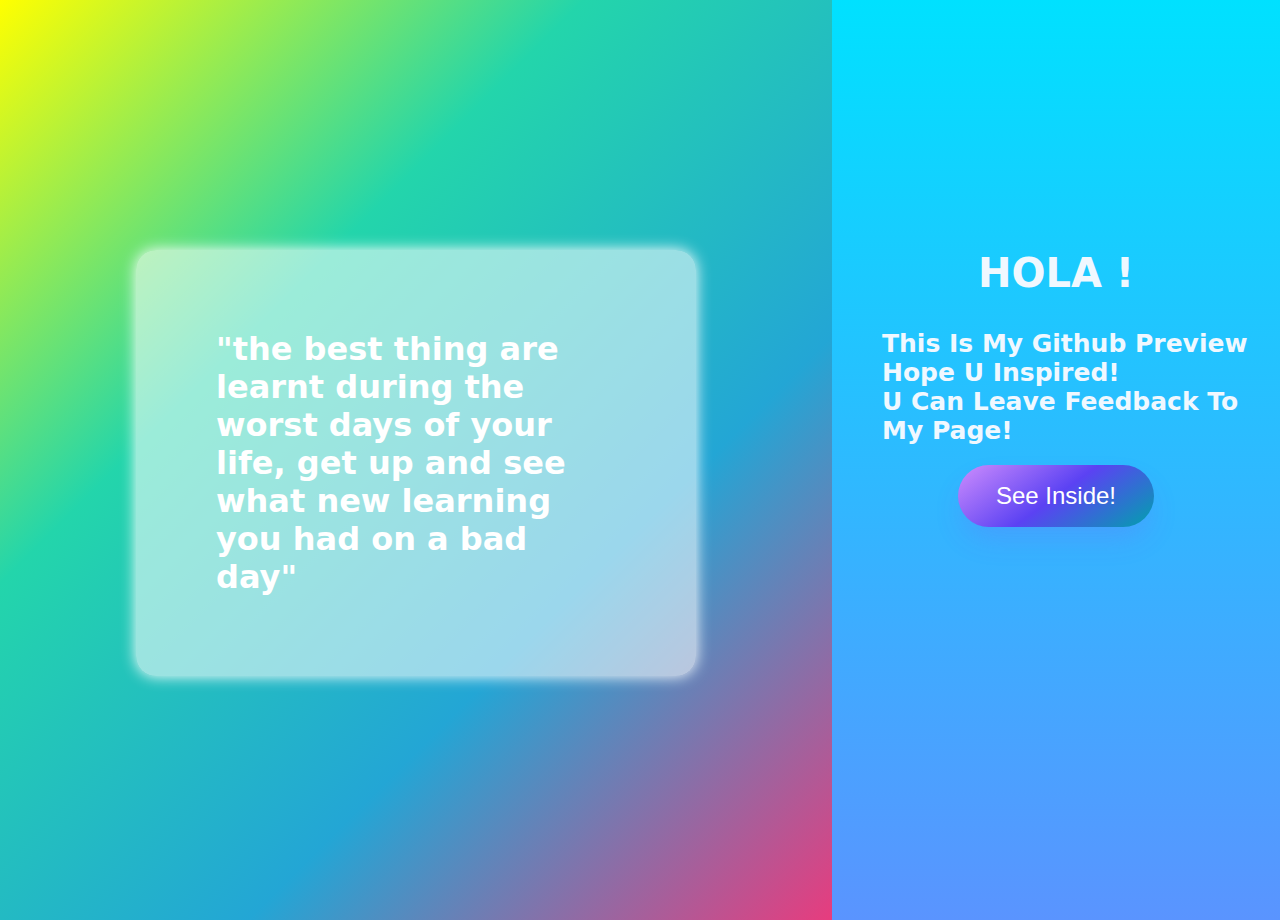
<file: index.html>
<!DOCTYPE html>
<html lang="en">
    <meta charset="UTF-8">
        <body>
        <div class="column">
                <div class="kiri">
                    <h1>"the best thing are learnt during the worst days of your life, 
                     get up and see what new learning you had on a bad day"</h1>
                </div>
                <div class="kanan">
                    <h2> HOLA !</h2>
                    <h3>This Is My Github Preview</h3>
                    <h3>Hope U Inspired!</h3>
                    <h3>U Can Leave Feedback To My Page!</h3>
                    <!--<input type="submit"  value="Klik Disini" >-->
                    <button class="button" role="button" onclick="window.location.href='home.html';">
                        See Inside!
                    </button>
                </div>
           
        </div>

        <style>
        body {
            font-family: system-ui, -apple-system, BlinkMacSystemFont, 
            'Segoe UI', Roboto, Oxygen, Ubuntu, Cantarell, 'Open Sans', 
            'Helvetica Neue', sans-serif;
            height: 100vh;
            align-items: center;
            justify-content: center;
            margin: 0;
            
        }

        .column {
            width: auto;
            margin: 0 auto;
            overflow: hidden;
        }

        .column .kanan{
            width: 35%;
            height: 920px;
            background: linear-gradient(#00e1ff, #5a94ff);
            float: left;
        }

        .column .kiri{
            width: 65%;
            height: 920px;;
            /*background-color: rgb(146, 9, 151);*/
            float: left;
            background: linear-gradient(-45deg, #7CFC00, #00FF00, #EE7752, #E73C7E, #23A6D5, #23D5AB, #FFFF00);
	        background-size: 200% 200%;
	        -webkit-animation: Gradient 15s ease infinite;
	        -moz-animation: Gradient 15s ease infinite;
	        animation: Gradient 15s ease infinite;
        }

            @-webkit-keyframes Gradient {
	            0% {
		                background-position: 0% 50%
	                    }
	            50% {
		                background-position: 100% 50%
	                }
	            100% {
		                background-position: 0% 50%
	             }
            }
 
            @-moz-keyframes Gradient {
	            0% {
		                background-position: 0% 50%
	                }               
	            50% {
		                background-position: 100% 50%
	                }
	            100% {
		                background-position: 0% 50%
	            }
            }
 
            @keyframes Gradient {
	            0% {
		                background-position: 0% 50%
	            }
	            50% {
		                background-position: 100% 50%
	            }
	            100% {
		                background-position: 0% 50%
	            }
            }

        h1 {
            min-height: 10%;
            max-height: 35%;
            background: #ffffff8c;
            margin: auto;
            margin-top: 250px;
            padding: 80px;
            max-width: 400px;
            border-top: 0;
            box-shadow: #ffffff 0px 0px 15px;
            border-radius: 20px;
            height: max-content;
            color: rgb(255, 255, 255);
            /*margin-top: 250px;
            margin-left: 150px;
            margin-right: 200px;
            text-align: center;
            font-size: 50px;
            color: white;*/
        }

        h2 {
            margin-top: 250px;
            text-align: center;
            font-size: 40px;
            color: aliceblue;
        }

        h3 {
            margin: auto;
            margin-left: 50px;
            font-size: 25px;
            color: aliceblue;
        }
        .button {
            margin: auto;
            margin-top: 20px;
            align-items: center;
            background-image: linear-gradient(144deg,#ce8dfd, #5B42F3 50%,#00a2ad);
            border: 0;
            border-radius: 40px;
            box-shadow: rgba(151, 65, 252, 0.2) 0 15px 30px -5px;
            box-sizing: border-box;
            color: #FFFFFF;
            display: flex;
            font-family: Phantomsans, sans-serif;
            font-size: 20px;
            justify-content: center;
            line-height: 1em;
            max-width: 100%;
            min-width: 140px;
            padding: 19px 24px;
            text-decoration: none;
            user-select: none;
            -webkit-user-select: none;
            touch-action: manipulation;
            white-space: nowrap;
            cursor: pointer;
        }

        .button:active,
        .button:hover {
            outline: 0;
        }

        @media (min-width: 768px) {
            .button {
                font-size: 24px;
                min-width: 196px;
        }
        }

        </style>
    </body>
</html>
</file>
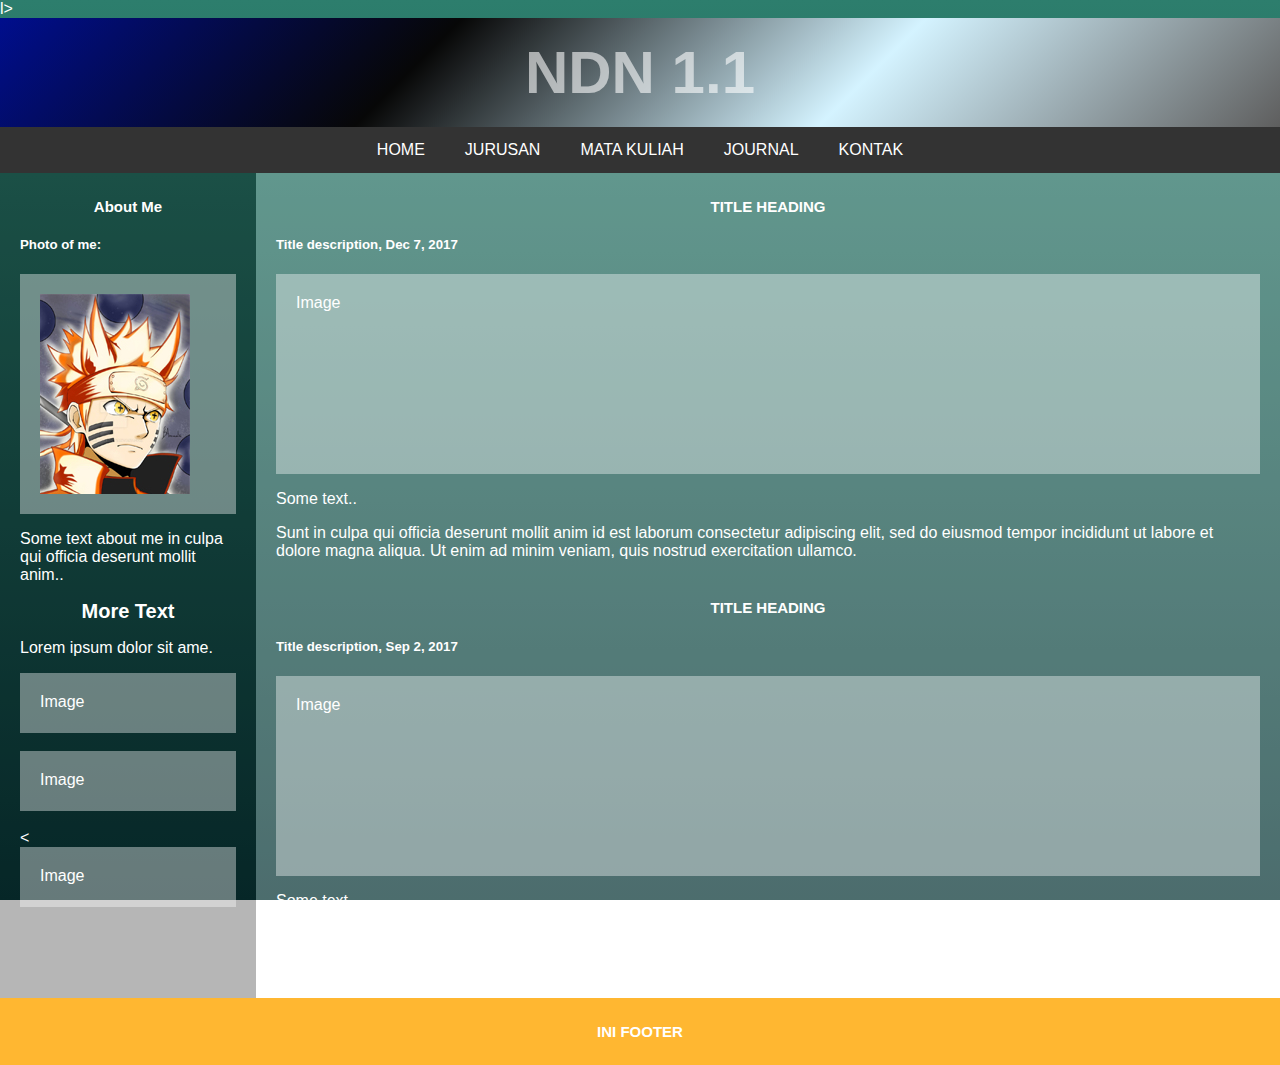
<file: home.html>
<!DOCTYPE htm<meta charset="UTF-8">l>
<html lang="en">
    <header class=""header-one-sticky-header">
    <div class="header-topbar">
    </div>
    </header>
    <head>
        <div class="header">  
        
            <h1>NDN 1.1</h1>
            </div>  
            <link rel="stylesheet" href="style.css"/>
    </head>
<body>
        <!-- Navigation Bar -->
        <div class="navbar">
              <a href="index.html">				HOME			</a>
              <a href="#jurusan">			JURUSAN			</a>
              <a href="mk.html">				MATA KULIAH		</a>
              <a href="#Journal">				JOURNAL			</a>
              <a href="#Contact">				KONTAK			</a>
        </div>
        <!-- The flexible grid (content) KIRI -->
        <div class="row">
          <div class="side">
              <h2>About Me</h2>
              <h5>Photo of me:</h5>
              <div class="fakeimg">
               <img src="asset/naruto1.jpg"> 
              </div>
              <p>Some text about me in culpa qui officia deserunt mollit anim..</p>
              <h3>More Text</h3>
              <p>Lorem ipsum dolor sit ame.</p>
              <div class="fakeimg" style="height:60px;">Image</div><br>
              <div class="fakeimg" style="height:60px;">Image</div><br>
              <<div class="fakeimg" style="height:60px;">Image</div>
          </div>

        <!-- The flexible grid (content) KANAN -->
          <div class="main">
            <h2>TITLE HEADING</h2>
            <h5>Title description, Dec 7, 2017</h5>
            <div class="fakeimg" style="height:200px;">Image</div>
            <p>Some text..</p>
            <p>Sunt in culpa qui officia deserunt mollit anim id est laborum consectetur adipiscing elit, sed do eiusmod tempor incididunt ut labore et dolore magna aliqua. Ut enim ad minim veniam, quis nostrud exercitation ullamco.</p>
            <br>
            <h2>TITLE HEADING</h2>
            <h5>Title description, Sep 2, 2017</h5>
            <div class="fakeimg" style="height:200px;">Image</div>
            <p>Some text..</p>
            <p>Sunt in culpa qui officia deserunt mollit anim id est laborum consectetur adipiscing elit, sed do eiusmod tempor incididunt ut labore et dolore magna aliqua. Ut enim ad minim veniam, quis nostrud exercitation ullamco.</p>
        </div>
      </div>
      <div class="footer">
        <h2>INI FOOTER</h2>
      </div>
</body>
</html>
</file>
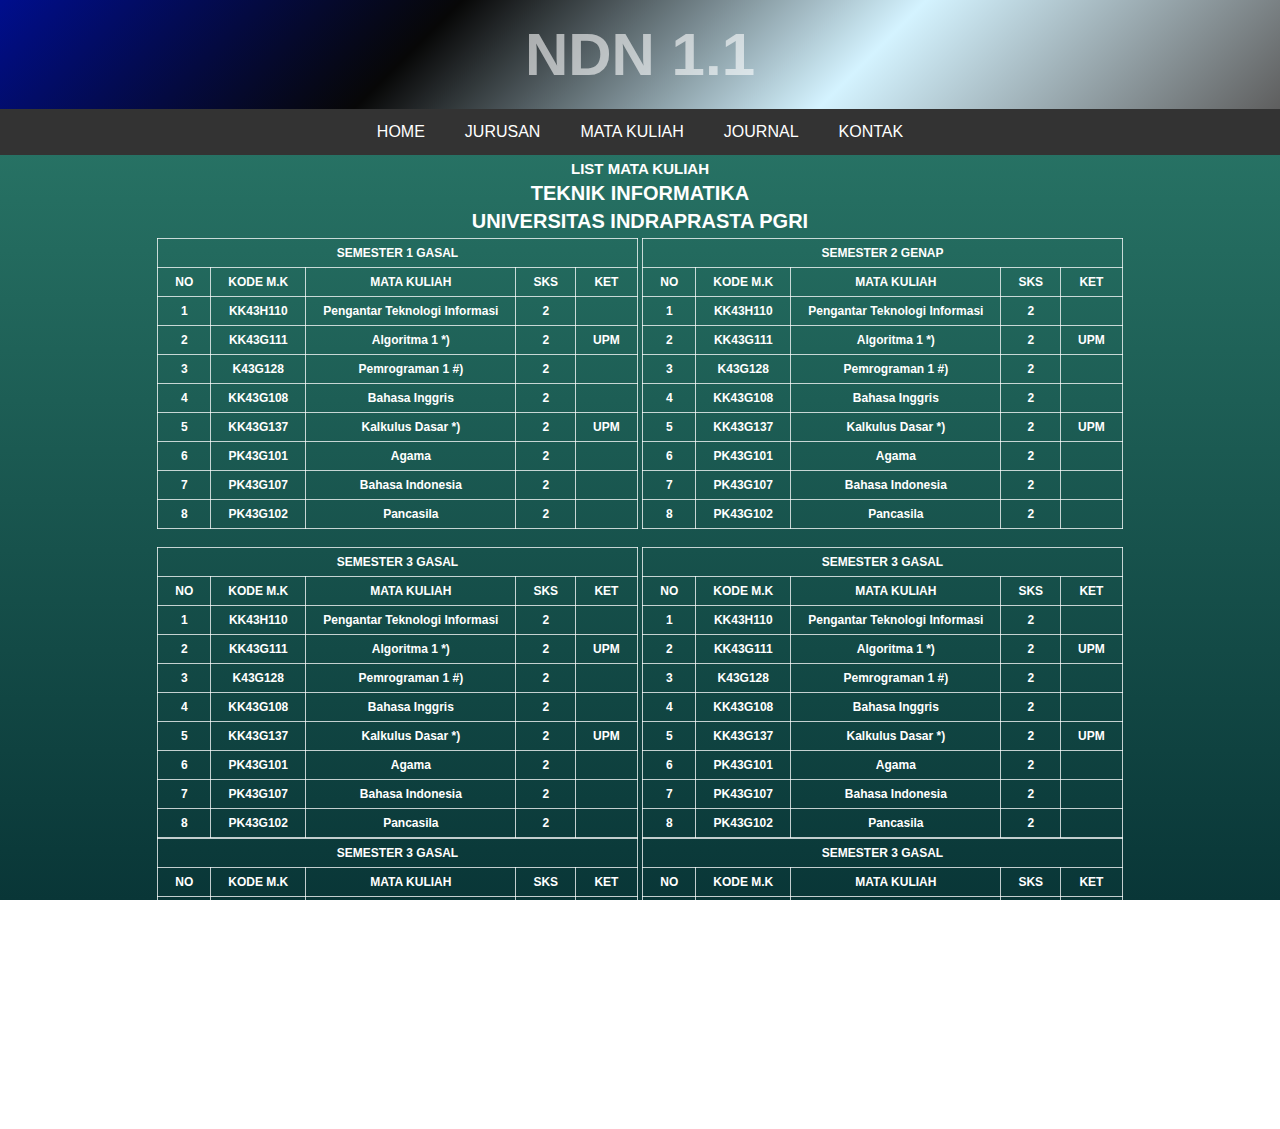
<file: mk.html>
<!DOCTYPE html>
<html lang="en">
    <header class=""header-one-sticky-header">
    <div class="header-topbar">
        
    </div></header>
    <head>
        <div class="header">  
        <meta charset="UTF-8">
            <h1>NDN 1.1</h1>
            </div>  
            <link rel="stylesheet" href="style.css"/>
    </head>
<body>
        <!-- Navigation Bar -->
        <div class="navbar">
              <a href="index.html">				HOME			</a>
              <a href="#jurusan">			JURUSAN			</a>
              <a href="mk.html">				MATA KULIAH		</a>
              <a href="#Journal">				JOURNAL			</a>
              <a href="#Contact">				KONTAK			</a>
        </div>
        <h2>LIST MATA KULIAH</h2>
        <h3>TEKNIK INFORMATIKA</h3>
        <h3>UNIVERSITAS INDRAPRASTA PGRI</h3>
        <center>
        <table class="tbl-sm1-ganjil">
        <tr>
            <th colspan="5">SEMESTER 1 GASAL</th>
        </tr>
        <tr>    
            <th>NO</th>
            <th>KODE M.K</th>
            <th>MATA KULIAH</th>
            <th>SKS</th>
            <th>KET</th>
        </tr>

        <tr>    
            <th>1</th>
            <th>KK43H110</th>
            <th>Pengantar Teknologi Informasi</th>
            <th>2</th>
            <th></th>
        </tr>

        <tr>    
            <th>2</th>
            <th>KK43G111</th>
            <th>Algoritma 1 *)</th>
            <th>2</th>
            <th>UPM</th>
        </tr>

        <tr>    
            <th>3</th>
            <th>K43G128</th>
            <th>Pemrograman 1 #)</th>
            <th>2</th>
            <th></th>
        </tr>

        <tr>    
            <th>4</th>
            <th>KK43G108</th>
            <th>Bahasa Inggris</th>
            <th>2</th>
            <th></th>
        </tr>

        <tr>    
            <th>5</th>
            <th>KK43G137</th>
            <th>Kalkulus Dasar *)</th>
            <th>2</th>
            <th>UPM</th>
        </tr>

        <tr>    
            <th>6</th>
            <th>PK43G101</th>
            <th>Agama</th>
            <th>2</th>
            <th></th>
        </tr>

        <tr>    
            <th>7</th>
            <th>PK43G107</th>
            <th>Bahasa Indonesia</th>
            <th>2</th>
            <th></th>
        </tr>

        <tr>    
            <th>8</th>
            <th>PK43G102</th>
            <th>Pancasila</th>
            <th>2</th>
            <th></th>
        </tr>
        </table>

        <table class="tbl-sm2-genap">
            <tr>
                <th colspan="5">SEMESTER 2 GENAP</th>
            </tr>
            <tr>    
                <th>NO</th>
                <th>KODE M.K</th>
                <th>MATA KULIAH</th>
                <th>SKS</th>
                <th>KET</th>
            </tr>
    
            <tr>    
                <th>1</th>
                <th>KK43H110</th>
                <th>Pengantar Teknologi Informasi</th>
                <th>2</th>
                <th></th>
            </tr>
    
            <tr>    
                <th>2</th>
                <th>KK43G111</th>
                <th>Algoritma 1 *)</th>
                <th>2</th>
                <th>UPM</th>
            </tr>
    
            <tr>    
                <th>3</th>
                <th>K43G128</th>
                <th>Pemrograman 1 #)</th>
                <th>2</th>
                <th></th>
            </tr>
    
            <tr>    
                <th>4</th>
                <th>KK43G108</th>
                <th>Bahasa Inggris</th>
                <th>2</th>
                <th></th>
            </tr>
    
            <tr>    
                <th>5</th>
                <th>KK43G137</th>
                <th>Kalkulus Dasar *)</th>
                <th>2</th>
                <th>UPM</th>
            </tr>
    
            <tr>    
                <th>6</th>
                <th>PK43G101</th>
                <th>Agama</th>
                <th>2</th>
                <th></th>
            </tr>
    
            <tr>    
                <th>7</th>
                <th>PK43G107</th>
                <th>Bahasa Indonesia</th>
                <th>2</th>
                <th></th>
            </tr>
    
            <tr>    
                <th>8</th>
                <th>PK43G102</th>
                <th>Pancasila</th>
                <th>2</th>
                <th></th>
            </tr>
            </table>
        </center> <br>
        <center>
        <table class="tbl-sm3-ganjil">
                <tr>
                    <th colspan="5">SEMESTER 3 GASAL</th>
                </tr>
                <tr>    
                    <th>NO</th>
                    <th>KODE M.K</th>
                    <th>MATA KULIAH</th>
                    <th>SKS</th>
                    <th>KET</th>
                </tr>
        
                <tr>    
                    <th>1</th>
                    <th>KK43H110</th>
                    <th>Pengantar Teknologi Informasi</th>
                    <th>2</th>
                    <th></th>
                </tr>
        
                <tr>    
                    <th>2</th>
                    <th>KK43G111</th>
                    <th>Algoritma 1 *)</th>
                    <th>2</th>
                    <th>UPM</th>
                </tr>
        
                <tr>    
                    <th>3</th>
                    <th>K43G128</th>
                    <th>Pemrograman 1 #)</th>
                    <th>2</th>
                    <th></th>
                </tr>
        
                <tr>    
                    <th>4</th>
                    <th>KK43G108</th>
                    <th>Bahasa Inggris</th>
                    <th>2</th>
                    <th></th>
                </tr>
        
                <tr>    
                    <th>5</th>
                    <th>KK43G137</th>
                    <th>Kalkulus Dasar *)</th>
                    <th>2</th>
                    <th>UPM</th>
                </tr>
        
                <tr>    
                    <th>6</th>
                    <th>PK43G101</th>
                    <th>Agama</th>
                    <th>2</th>
                    <th></th>
                </tr>
        
                <tr>    
                    <th>7</th>
                    <th>PK43G107</th>
                    <th>Bahasa Indonesia</th>
                    <th>2</th>
                    <th></th>
                </tr>
        
                <tr>    
                    <th>8</th>
                    <th>PK43G102</th>
                    <th>Pancasila</th>
                    <th>2</th>
                    <th></th>
                </tr>
                </table>
        
                <table class="tbl-sm3-ganjil">
                    <tr>
                        <th colspan="5">SEMESTER 3 GASAL</th>
                    </tr>
                    <tr>    
                        <th>NO</th>
                        <th>KODE M.K</th>
                        <th>MATA KULIAH</th>
                        <th>SKS</th>
                        <th>KET</th>
                    </tr>
            
                    <tr>    
                        <th>1</th>
                        <th>KK43H110</th>
                        <th>Pengantar Teknologi Informasi</th>
                        <th>2</th>
                        <th></th>
                    </tr>
            
                    <tr>    
                        <th>2</th>
                        <th>KK43G111</th>
                        <th>Algoritma 1 *)</th>
                        <th>2</th>
                        <th>UPM</th>
                    </tr>
            
                    <tr>    
                        <th>3</th>
                        <th>K43G128</th>
                        <th>Pemrograman 1 #)</th>
                        <th>2</th>
                        <th></th>
                    </tr>
            
                    <tr>    
                        <th>4</th>
                        <th>KK43G108</th>
                        <th>Bahasa Inggris</th>
                        <th>2</th>
                        <th></th>
                    </tr>
            
                    <tr>    
                        <th>5</th>
                        <th>KK43G137</th>
                        <th>Kalkulus Dasar *)</th>
                        <th>2</th>
                        <th>UPM</th>
                    </tr>
            
                    <tr>    
                        <th>6</th>
                        <th>PK43G101</th>
                        <th>Agama</th>
                        <th>2</th>
                        <th></th>
                    </tr>
            
                    <tr>    
                        <th>7</th>
                        <th>PK43G107</th>
                        <th>Bahasa Indonesia</th>
                        <th>2</th>
                        <th></th>
                    </tr>
            
                    <tr>    
                        <th>8</th>
                        <th>PK43G102</th>
                        <th>Pancasila</th>
                        <th>2</th>
                        <th></th>
                    </tr>
                    </table>
        </center>
        <center>
            <table class="tbl-sm3-ganjil">
                <tr>
                    <th colspan="5">SEMESTER 3 GASAL</th>
                </tr>
                <tr>    
                    <th>NO</th>
                    <th>KODE M.K</th>
                    <th>MATA KULIAH</th>
                    <th>SKS</th>
                    <th>KET</th>
                </tr>
        
                <tr>    
                    <th>1</th>
                    <th>KK43H110</th>
                    <th>Pengantar Teknologi Informasi</th>
                    <th>2</th>
                    <th></th>
                </tr>
        
                <tr>    
                    <th>2</th>
                    <th>KK43G111</th>
                    <th>Algoritma 1 *)</th>
                    <th>2</th>
                    <th>UPM</th>
                </tr>
        
                <tr>    
                    <th>3</th>
                    <th>K43G128</th>
                    <th>Pemrograman 1 #)</th>
                    <th>2</th>
                    <th></th>
                </tr>
        
                <tr>    
                    <th>4</th>
                    <th>KK43G108</th>
                    <th>Bahasa Inggris</th>
                    <th>2</th>
                    <th></th>
                </tr>
        
                <tr>    
                    <th>5</th>
                    <th>KK43G137</th>
                    <th>Kalkulus Dasar *)</th>
                    <th>2</th>
                    <th>UPM</th>
                </tr>
        
                <tr>    
                    <th>6</th>
                    <th>PK43G101</th>
                    <th>Agama</th>
                    <th>2</th>
                    <th></th>
                </tr>
        
                <tr>    
                    <th>7</th>
                    <th>PK43G107</th>
                    <th>Bahasa Indonesia</th>
                    <th>2</th>
                    <th></th>
                </tr>
        
                <tr>    
                    <th>8</th>
                    <th>PK43G102</th>
                    <th>Pancasila</th>
                    <th>2</th>
                    <th></th>
                </tr>
                </table>

                <table class="tbl-sm3-ganjil">
                    <tr>
                        <th colspan="5">SEMESTER 3 GASAL</th>
                    </tr>
                    <tr>    
                        <th>NO</th>
                        <th>KODE M.K</th>
                        <th>MATA KULIAH</th>
                        <th>SKS</th>
                        <th>KET</th>
                    </tr>
            
                    <tr>    
                        <th>1</th>
                        <th>KK43H110</th>
                        <th>Pengantar Teknologi Informasi</th>
                        <th>2</th>
                        <th></th>
                    </tr>
            
                    <tr>    
                        <th>2</th>
                        <th>KK43G111</th>
                        <th>Algoritma 1 *)</th>
                        <th>2</th>
                        <th>UPM</th>
                    </tr>
            
                    <tr>    
                        <th>3</th>
                        <th>K43G128</th>
                        <th>Pemrograman 1 #)</th>
                        <th>2</th>
                        <th></th>
                    </tr>
            
                    <tr>    
                        <th>4</th>
                        <th>KK43G108</th>
                        <th>Bahasa Inggris</th>
                        <th>2</th>
                        <th></th>
                    </tr>
            
                    <tr>    
                        <th>5</th>
                        <th>KK43G137</th>
                        <th>Kalkulus Dasar *)</th>
                        <th>2</th>
                        <th>UPM</th>
                    </tr>
            
                    <tr>    
                        <th>6</th>
                        <th>PK43G101</th>
                        <th>Agama</th>
                        <th>2</th>
                        <th></th>
                    </tr>
            
                    <tr>    
                        <th>7</th>
                        <th>PK43G107</th>
                        <th>Bahasa Indonesia</th>
                        <th>2</th>
                        <th></th>
                    </tr>
            
                    <tr>    
                        <th>8</th>
                        <th>PK43G102</th>
                        <th>Pancasila</th>
                        <th>2</th>
                        <th></th>
                    </tr>
                    </table>
        </center>
        
</body>
</html>
</file>
<file: style.css>
*{
    box-sizing: border-box;
}

.header {
    padding: 20px;
    text-align: center;
    /* */
    /*background: #305f72; */
    color: rgba(255, 255, 255, 0.589);
    justify-content: space-between;
    /*AREA BG*/
    background: linear-gradient(-45deg, #24380f, #006797, #ad2901, #5e5e5e, #d4f3ff, #070707, #000e8d);
	/*background: linear-gradient(-45deg, #7CFC00, #00FF00, #EE7752, #E73C7E, #23A6D5, #23D5AB, #FFFF00);*/
	background-size: 200% 200%;
	-webkit-animation: Gradient 15s ease infinite;
	-moz-animation: Gradient 15s ease infinite;
	animation: Gradient 15s ease infinite;
}

@-webkit-keyframes Gradient {
	0% {
		background-position: 0% 50%
	}
	50% {
		background-position: 100% 50%
	}
	100% {
		background-position: 0% 50%
	}
}
 
@-moz-keyframes Gradient {
	0% {
		background-position: 0% 50%
	}
	50% {
		background-position: 100% 50%
	}
	100% {
		background-position: 0% 50%
	}
}
 
@keyframes Gradient {
	0% {
		background-position: 0% 50%
	}
	50% {
		background-position: 100% 50%
	}
	100% {
		background-position: 0% 50%
	}
}

body {
    font-family: 'Segoe UI', Tahoma, Geneva, Verdana, sans-serif;
    background-position: center;
    height: 100vh;
    align-items: center;
    justify-content: center;
    margin: 0;
    color: #fff;
    background-image: linear-gradient(#2d7e6d, #093637);
	background-attachment: fixed;
}

/* Column container | Kolom kanan */
.row {  
	display: flex;
	flex-wrap: wrap;
}

/* Sidebar/Kolom kiri*/
.side {
	flex: 10%;
	background-color: #00000049;
	padding: 20px;
}


/* Main column/Kolom kanan*/
.main {
	flex: 70%;
	background-color: rgba(255, 255, 255, 0.274);
	padding: 20px;
}

/* Sampel gambar */
.fakeimg {
	background-color: #ffffff63;
	width: 100%;
	padding: 20px;
}


h1 {
    font-size: 60px;
    margin: 0px;
    
}

h2 {
    font-size: 15px;
    margin: auto;
	margin-bottom: 5px;
	margin-top: 5px;
	text-align: center;
}

h3 {
    font-size: 20px;
    margin: auto;
	margin-bottom: 5px;
	text-align: center;
}


/* Menu Atas */
.navbar {
    display: flex;
    background-color: #333;
    justify-content: center;

}

.navbar a {
    color: white;
    padding: 14px 20px;
    text-decoration: none;
    text-align: center;
    position: center;
	
}
.navbar a:hover {
    background-color: #ad0000;
	text-decoration: overline;

}

/*TABEL DATA*/

/*========================TABEL SEMESTER 1 GANJIL============================*/
.tbl-sm1-ganjil {
	display: inline;
	border-collapse: collapse;
	font-size: 12px;
	margin:auto;
	
}

.tbl-sm1-ganjil th, .data-table td {
			border: 1px solid #ffffffc0;
			padding: 7px 17px;
}

.tbl-sm1-ganjil thead th {
	background-color: #ffffff;
	color: #FFFFFF;
	border-color: #6ea1cc !important;
	text-transform: uppercase;
}

/*========================TABEL SEMESTER 2 GENAP============================*/
.tbl-sm2-genap {
	border-collapse: collapse;
	font-size: 12px;
	display: inline;
	margin: auto;
	
}

.tbl-sm2-genap th, .data-table td {
			border: 1px solid #ffffffc0;
			padding: 7px 17px;
}

.tbl-sm2-genap thead th {
	background-color: #ffffff;
	color: #FFFFFF;
	border-color: #6ea1cc !important;
	text-transform: uppercase;
} 


/*========================TABEL SEMESTER 3 GANJIL============================*/
.tbl-sm3-ganjil {
	border-collapse: collapse;
	font-size: 12px;
	display: inline;
	margin: auto;
}

.tbl-sm3-ganjil th, .data-table td {
			border: 1px solid #ffffffc0;
			padding: 7px 17px;
}

.tbl-sm3-ganjil thead th {
	background-color: #ffffff;
	color: #FFFFFF;
	border-color: #6ea1cc !important;
	text-transform: uppercase;
}

 /* Footer */
 .footer {
	padding: 20px;
	text-align: center;
	background: #ffa600ce;
}
@media (max-width: 700px) {
	.row, .navbar {   
		flex-direction: column;
	}
}
</file>
